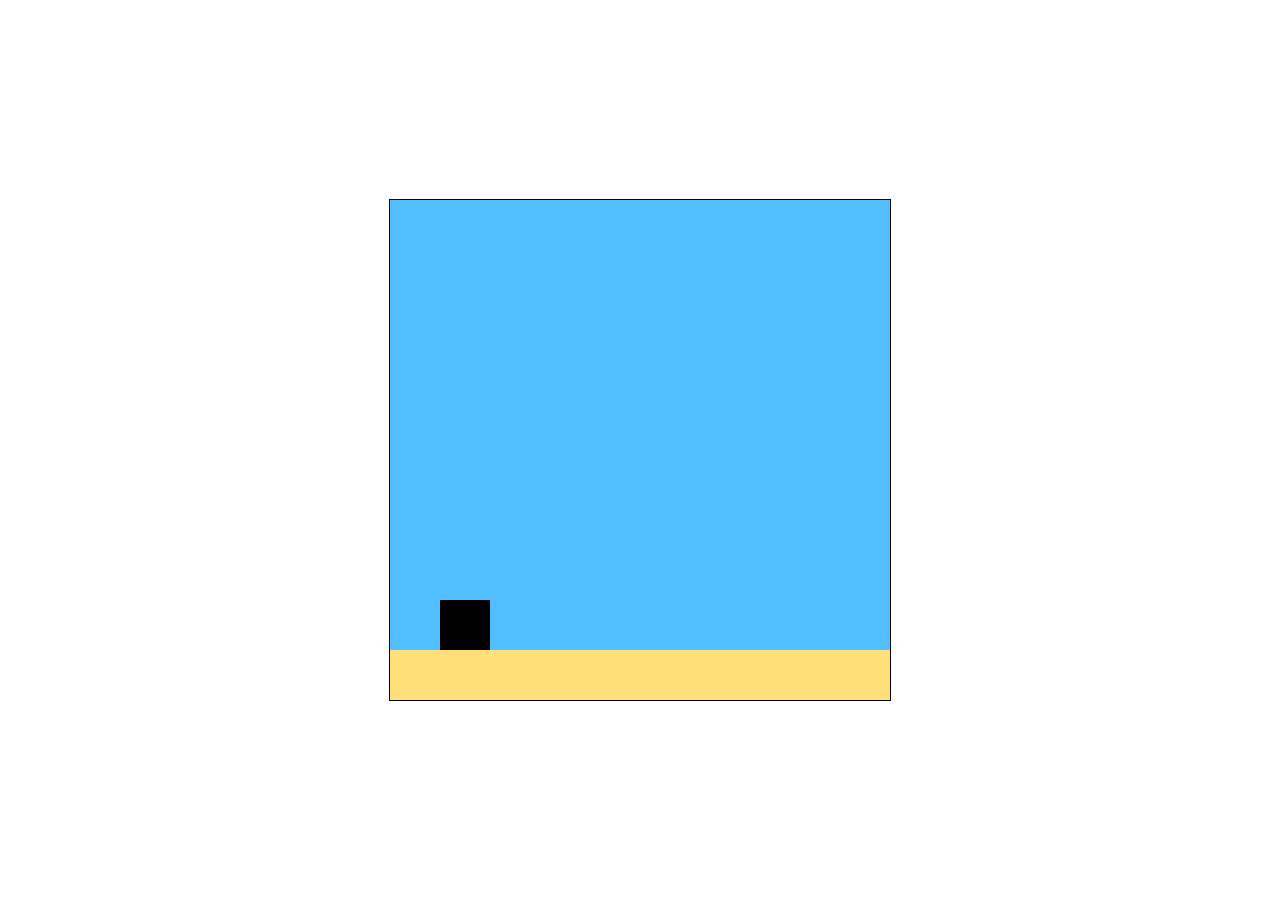
<file: doc/general/game.html>
<html>
  <head>

  </head>
  <body>

    <style>
      canvas {
        position:absolute;
        top: 0px;
        bottom: 0px;
        left:0px;
        right:0px;
        margin:auto;
      }
    </style>

    <script>
      var canvas, ctx, HEIGHT, WIDTH, frames =0, maxJump = 2,

      ground = {
        y: 450,
        a: 50,
        c: "#ffdf78",
        draw: function() {
          ctx.fillStyle = this.c;
          ctx.fillRect(0, this.y, WIDTH, this.a);
        }
      },
      block = {
        x:50,
        y:0,
        a:50,
        l:50,
        c: "#000",
        gravity: 1.5,
        speed: 0,
        forceJump:15,
        cJump:0,

        update:function(){
          this.speed += this.gravity;
          this.y += this.speed;
          if (this.y > ground.y - this.a){
            this.y = ground.y - this.a;
            this.cJump = 0;
          }
        },
        draw:function(){
          ctx.fillStyle = this.c;
          ctx.fillRect(this.x,this.y,this.a,this.l);

        },
        jump:function(){
          if (this.cJump < maxJump){
          this.speed =-this.forceJump;
          this.cJump++;
          }
        }
      };



      function main(){
        HEIGHT = 500;//window.innerWeight;
        WIDTH = 500;//window.innerWeight;

        canvas = document.createElement("canvas");
        canvas.width = WIDTH;
        canvas.height = HEIGHT;
        canvas.style.border = "1px solid #000";

        ctx = canvas.getContext("2d");
        document.body.appendChild(canvas);
        document.addEventListener("mousedown", click);

        run();
      }

      function click(event){
        block.jump();
      }

      function run(){
        update();
        draw();

        window.requestAnimationFrame(run);

      }
      function update(){
        frames++;
        block.update();
      }

      function draw(){
        ctx.fillStyle = "#50beff";
        ctx.fillRect(0,0,800,800);
        ground.draw();
        block.draw();
      }


      main();
    </script>
  </body>
</html>
</file>
